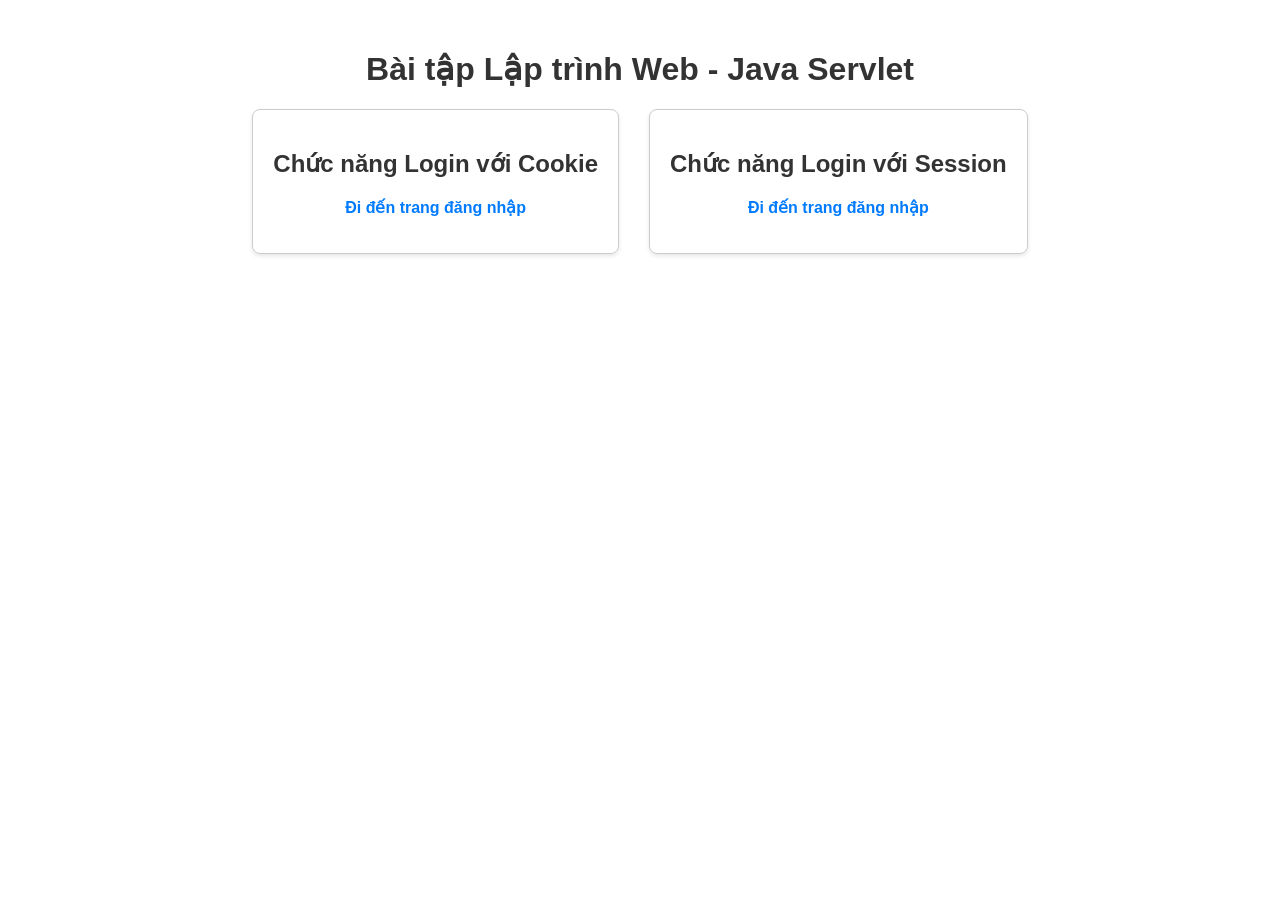
<file: target/HelloServletLogin-1.0-SNAPSHOT/index.html>
<!DOCTYPE html>
<html lang="vi">
<head>
    <meta charset="UTF-8">
    <title>Bài tập Login Servlet</title>
    <style>
        body { font-family: sans-serif; text-align: center; margin-top: 50px; }
        .container { display: flex; justify-content: center; gap: 30px; }
        .card { border: 1px solid #ccc; padding: 20px; border-radius: 8px; box-shadow: 0 2px 4px rgba(0,0,0,0.1); }
        h1, h2 { color: #333; }
        a { text-decoration: none; color: #007bff; font-weight: bold; }
    </style>
</head>
<body>
<h1>Bài tập Lập trình Web - Java Servlet</h1>
<div class="container">
    <div class="card">
        <h2>Chức năng Login với Cookie</h2>
        <p><a href="LoginCookie.html">Đi đến trang đăng nhập</a></p>
    </div>
    <div class="card">
        <h2>Chức năng Login với Session</h2>
        <p><a href="LoginSession.html">Đi đến trang đăng nhập</a></p>
    </div>
</div>
</body>
</html>
</file>
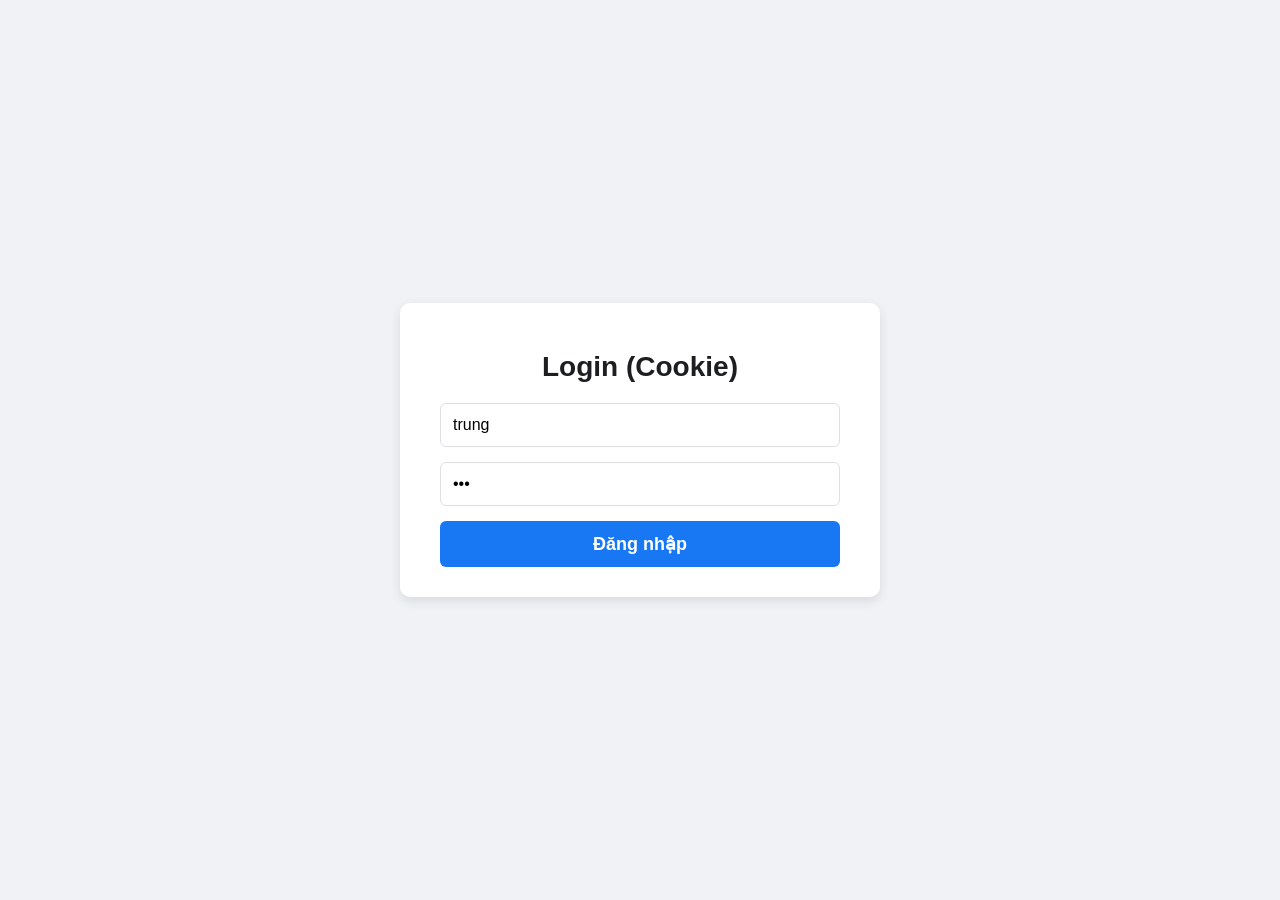
<file: target/HelloServletLogin-1.0-SNAPSHOT/LoginCookie.html>
<!DOCTYPE html>
<html lang="vi">
<head>
    <title>Đăng nhập bằng Cookie</title>
    <meta charset="UTF-8">
    <link rel="stylesheet" href="css/style.css">
</head>
<body>
<div class="container">
    <h1>Login (Cookie)</h1>
    <form action="LoginCookieServlet" method="POST">
        <input type="text" name="username" value="trung" placeholder="Tên đăng nhập" required> <br />
        <input type="password" name="password" value="123" placeholder="Mật khẩu" required> <br />
        <input type="submit" value="Đăng nhập" />
    </form>
</div>
</body>
</html>
</file>
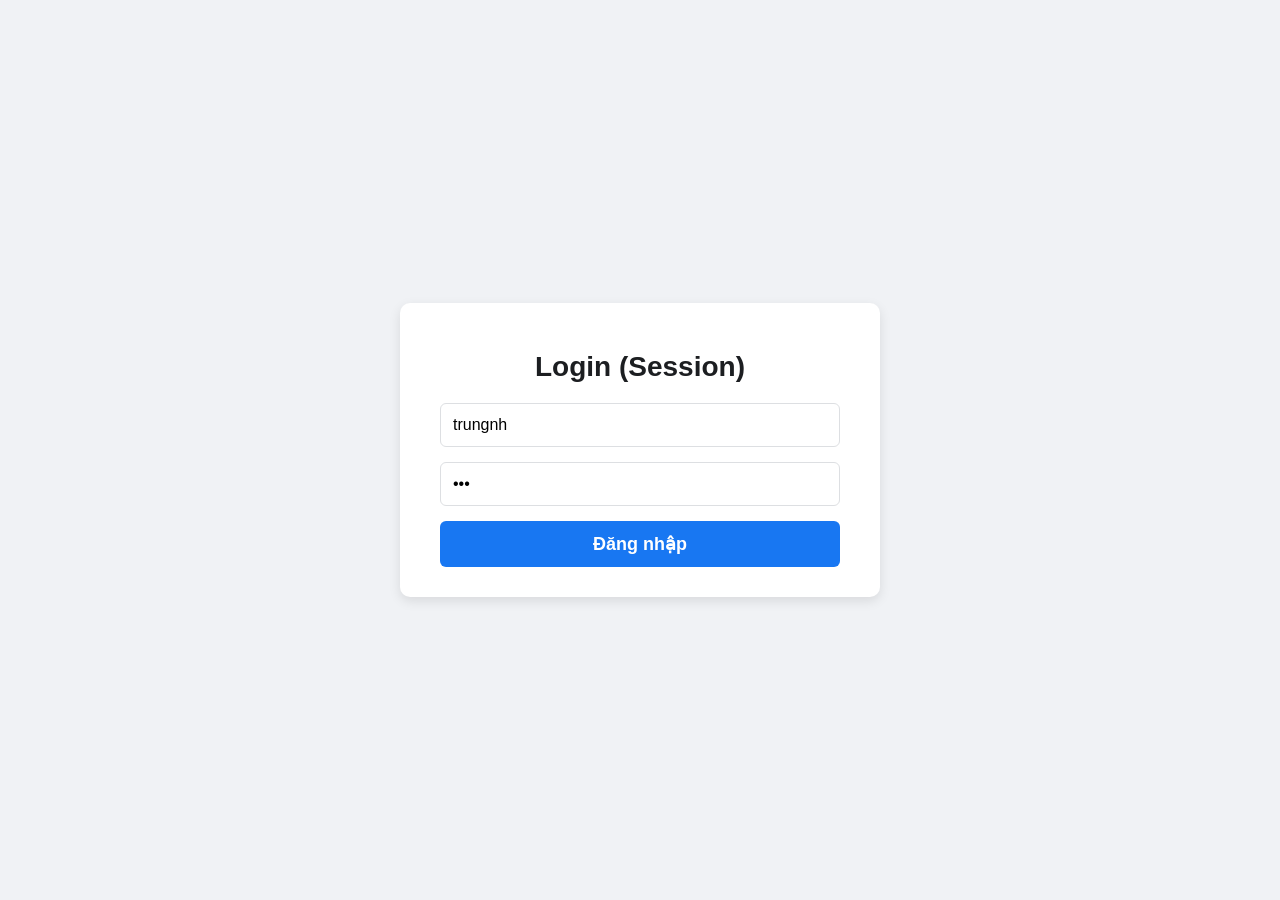
<file: target/HelloServletLogin-1.0-SNAPSHOT/LoginSession.html>
<!DOCTYPE html>
<html lang="vi">
<head>
    <title>Đăng nhập bằng Session</title>
    <meta charset="UTF-8">
    <link rel="stylesheet" href="css/style.css">
</head>
<body>
<div class="container">
    <h1>Login (Session)</h1>
    <form action="LoginSessionServlet" method="POST">
        <input type="text" name="username" value="trungnh" placeholder="Tên đăng nhập" required> <br />
        <input type="password" name="password" value="123" placeholder="Mật khẩu" required> <br />
        <input type="submit" value="Đăng nhập" />
    </form>
</div>
</body>
</html>
</file>
<file: target/HelloServletLogin-1.0-SNAPSHOT/css/style.css>
/* Thiết lập font chữ và màu nền chung cho toàn trang */
body {
    font-family: -apple-system, BlinkMacSystemFont, "Segoe UI", Roboto, Helvetica, Arial, sans-serif;
    background-color: #f0f2f5;
    display: flex;
    justify-content: center;
    align-items: center;
    height: 100vh;
    margin: 0;
}

/* Tạo hiệu ứng "card" cho form hoặc container chính */
.container {
    background-color: #ffffff;
    padding: 30px 40px;
    border-radius: 10px;
    box-shadow: 0 4px 12px rgba(0, 0, 0, 0.1);
    width: 100%;
    max-width: 400px;
    text-align: center;
}

/* Kiểu chữ cho tiêu đề */
h1 {
    color: #1c1e21;
    font-size: 28px;
    margin-bottom: 20px;
}

/* Kiểu cho các ô nhập liệu */
input[type="text"],
input[type="password"] {
    width: 100%;
    padding: 12px;
    margin-bottom: 15px;
    border: 1px solid #dddfe2;
    border-radius: 6px;
    font-size: 16px;
    box-sizing: border-box; /* Đảm bảo padding không làm tăng kích thước */
}

input[type="text"]:focus,
input[type="password"]:focus {
    border-color: #1877f2;
    outline: none;
    box-shadow: 0 0 0 2px #e7f3ff;
}

/* Kiểu cho nút bấm */
input[type="submit"] {
    width: 100%;
    padding: 12px;
    background-color: #1877f2;
    border: none;
    border-radius: 6px;
    color: #ffffff;
    font-size: 18px;
    font-weight: bold;
    cursor: pointer;
    transition: background-color 0.2s;
}

/* Hiệu ứng khi di chuột qua nút bấm */
input[type="submit"]:hover {
    background-color: #166fe5;
}

/* CSS cho trang index */
.index-container .card {
    border: none;
    box-shadow: none;
    padding: 10px;
}

.index-container a {
    display: block;
    padding: 15px;
    background-color: #42b72a;
    color: white;
    text-decoration: none;
    border-radius: 6px;
    font-weight: bold;
    margin-top: 10px;
    transition: background-color 0.2s;
}

.index-container a:hover {
    background-color: #36a420;
}
</file>
